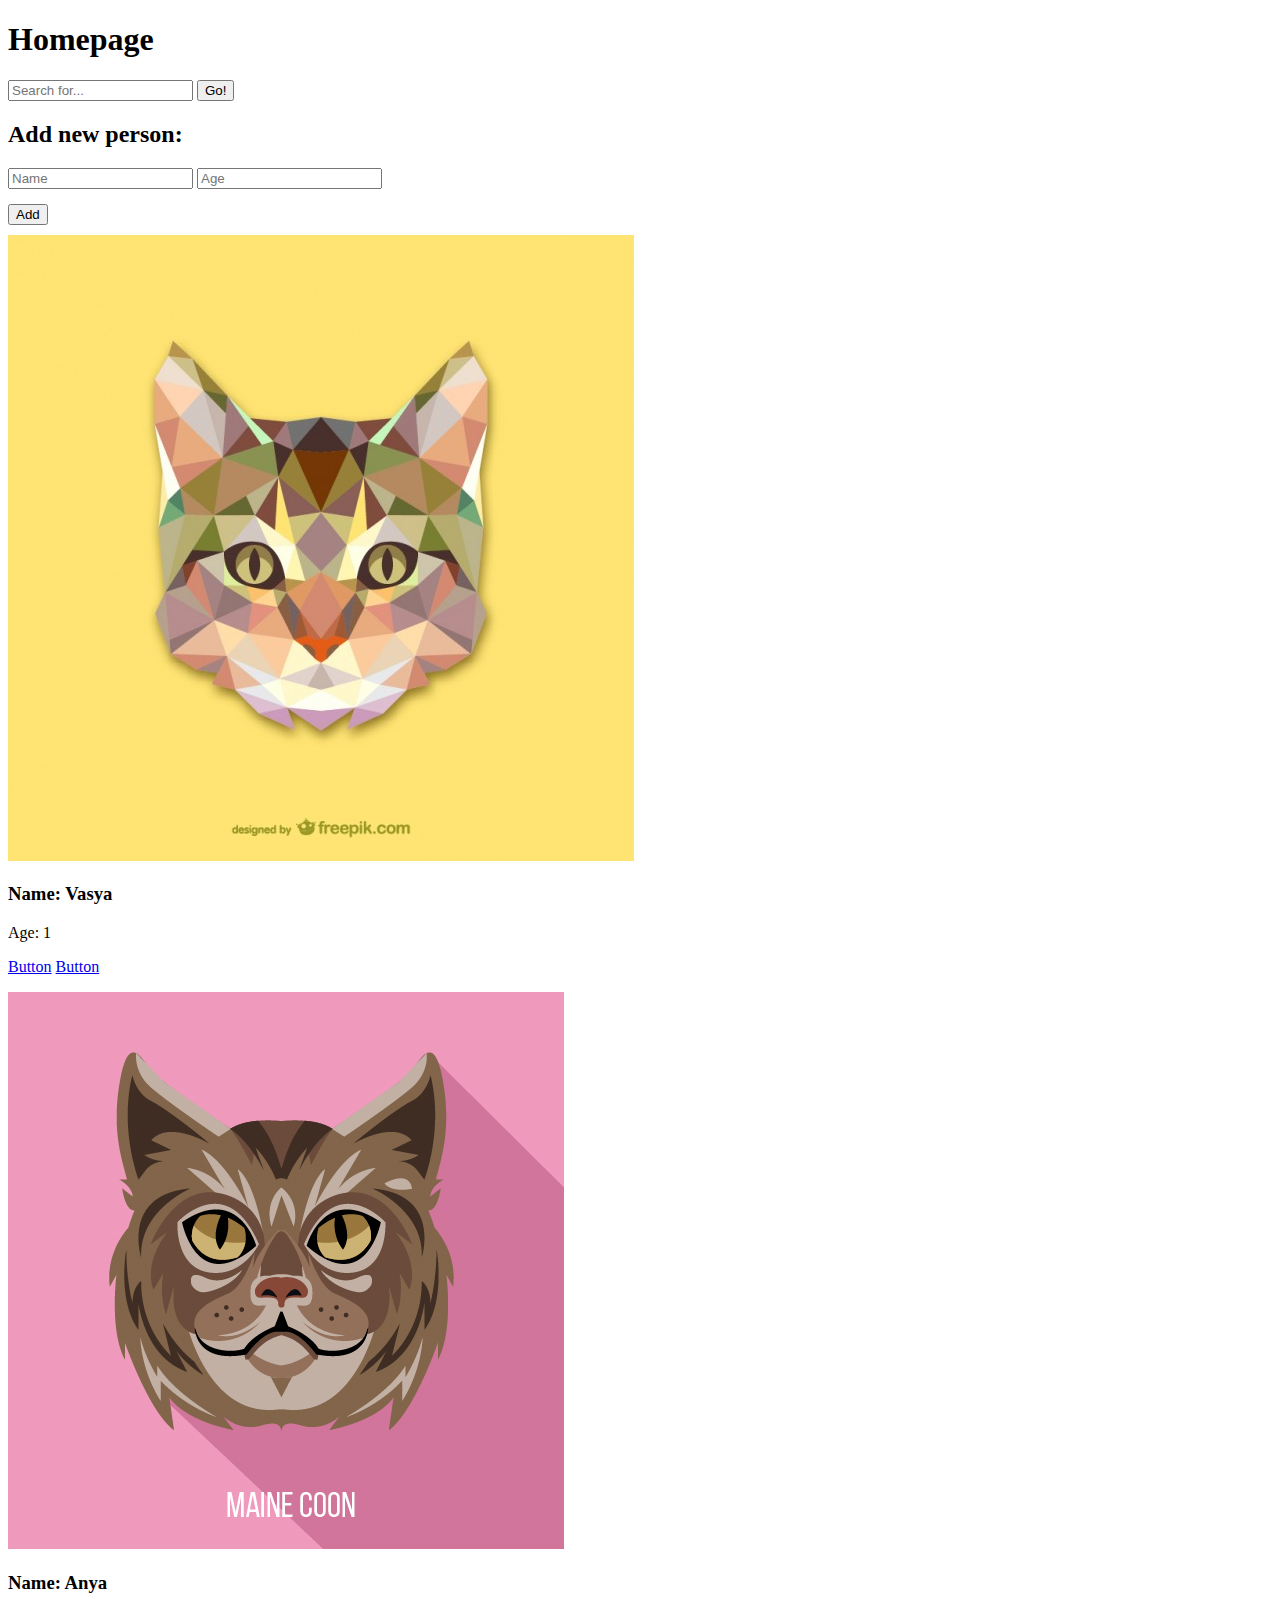
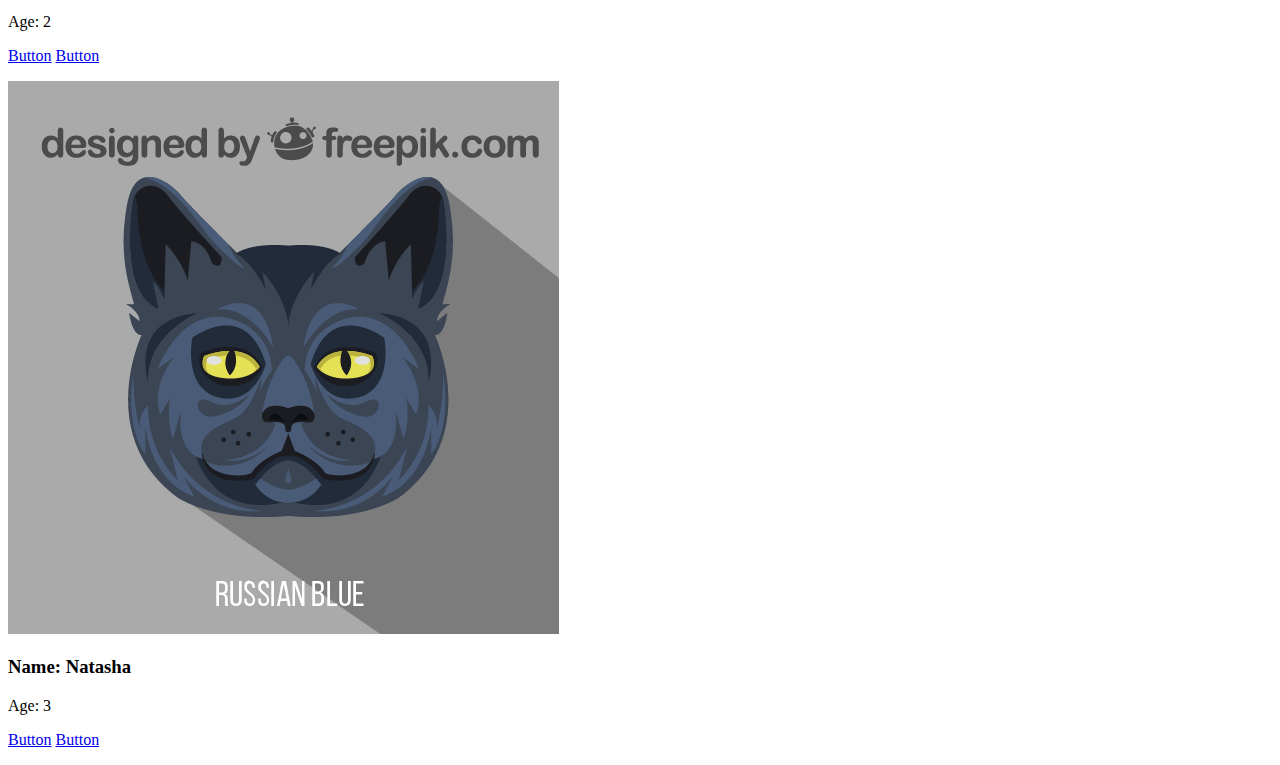
<file: cats_library-master/index.html>
<!DOCTYPE html>
<html lang="en" ng-app="studuApp">
<head>
	<meta charset="UTF-8">
	<title>Document</title>

	<!-- Latest compiled and minified CSS -->
	<link rel="stylesheet" href="https://maxcdn.bootstrapcdn.com/bootstrap/3.3.6/css/bootstrap.min.css" integrity="sha384-1q8mTJOASx8j1Au+a5WDVnPi2lkFfwwEAa8hDDdjZlpLegxhjVME1fgjWPGmkzs7" crossorigin="anonymous">
	
	<script type="text/javascript" src="/bower_components/angular/angular.min.js"></script>
	<script src="/bower_components/angular-ui-router/release/angular-ui-router.min.js"></script>
	<script src="app.js"></script>
	<link rel="stylesheet" type="text/css" href="css/style.css">
</head>
<body>
	<main ui-view></main>
</body>
</html>
</file>
<file: cats_library-master/css/style.css>
.searchIn{
	margin-top: 10px;
	width: 80%;
	left: 10%;
}
.addBtn{
	margin: 10px 0px;
}
.nameIn{
	margin-bottom: 5px; 
}
</file>
